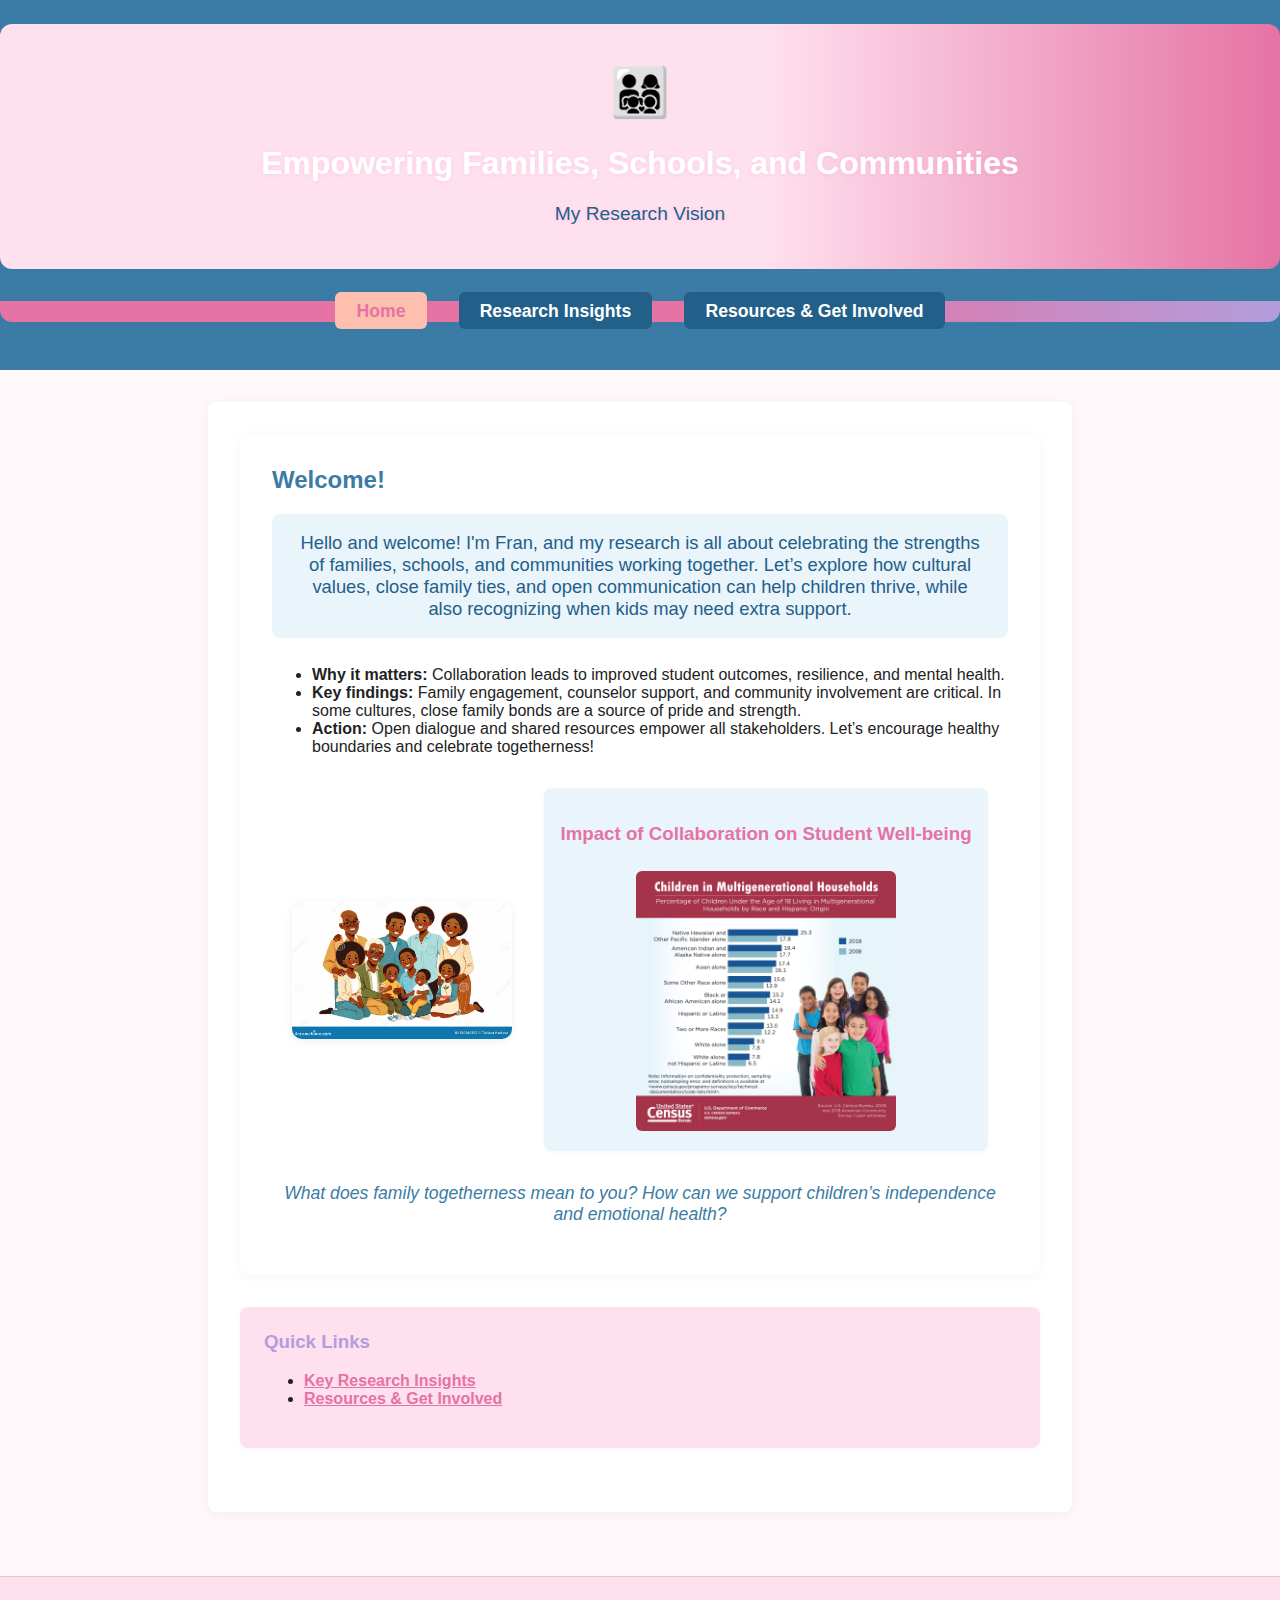
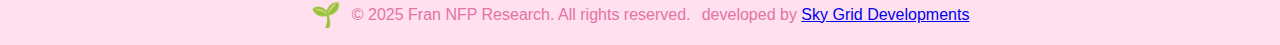
<file: index.html>
<!DOCTYPE html>
<html lang="en">

<head>
    <meta charset="UTF-8">
    <meta name="viewport" content="width=device-width, initial-scale=1.0">
    <title>Empowering Families, Schools, and Communities: Fran’s Research</title>
    <link rel="stylesheet" href="assets/style.css">
</head>

<body>
    <header>
        <div class="hero">
            <span class="hero-icon" role="img" aria-label="Family">👨‍👩‍👧‍👦</span>
            <h1>Empowering Families, Schools, and Communities</h1>
            <p class="hero-sub">My Research Vision</p>
        </div>
        <nav class="main-nav">
            <ul>
                <li><a href="index.html" class="active">Home</a></li>
                <li><a href="insights.html">Research Insights</a></li>
                <li><a href="Resources.html">Resources & Get Involved</a></li>
            </ul>
        </nav>
    </header>
    <main>
        <section class="welcome-card">
            <h2>Welcome!</h2>
            <p class="inviting-intro">Hello and welcome! I'm Fran, and my research is all about celebrating the strengths of
                families, schools, and communities working together. Let’s explore how cultural values, close family
                ties, and open communication can help children thrive, while also recognizing when kids may need extra
                support.</p>
            <ul>
                <li><strong>Why it matters:</strong> Collaboration leads to improved student outcomes, resilience, and
                    mental health.</li>
                <li><strong>Key findings:</strong> Family engagement, counselor support, and community involvement are
                    critical. In some cultures, close family bonds are a source of pride and strength.</li>
                <li><strong>Action:</strong> Open dialogue and shared resources empower all stakeholders. Let’s
                    encourage healthy boundaries and celebrate togetherness!</li>
            </ul>
            <div class="visuals">
                <img src="./Images/images 1.jpg" alt="Family Collaboration" class="welcome-img">
                <div class="chart-container">
                    <h3>Impact of Collaboration on Student Well-being</h3>
                    <img src="./Images/1756089070463blob.jpg" alt="Collaboration Chart" class="chart-img">
                </div>
            </div>
            <div class="conversation-starter">
                <em>What does family togetherness mean to you? How can we support children’s independence and emotional
                    health?</em>
            </div>
        </section>
        <section class="quick-links">
            <h3>Quick Links</h3>
            <ul>
                <li><a href="insights.html">Key Research Insights</a></li>
                <li><a href="Resources.html">Resources & Get Involved</a></li>
            </ul>
        </section>
    </main>
    <footer class="main-footer">
        <div class="footer-content">
            <span class="footer-icon" role="img" aria-label="Community">🌱</span>
            <span>&copy; 2025 Fran NFP Research. All rights reserved.</span>
            <span>developed by <a href="https://www.skygriddev.net">Sky Grid Developments</a></span>
        </div>
    </footer>
</body>

</html>
</file>
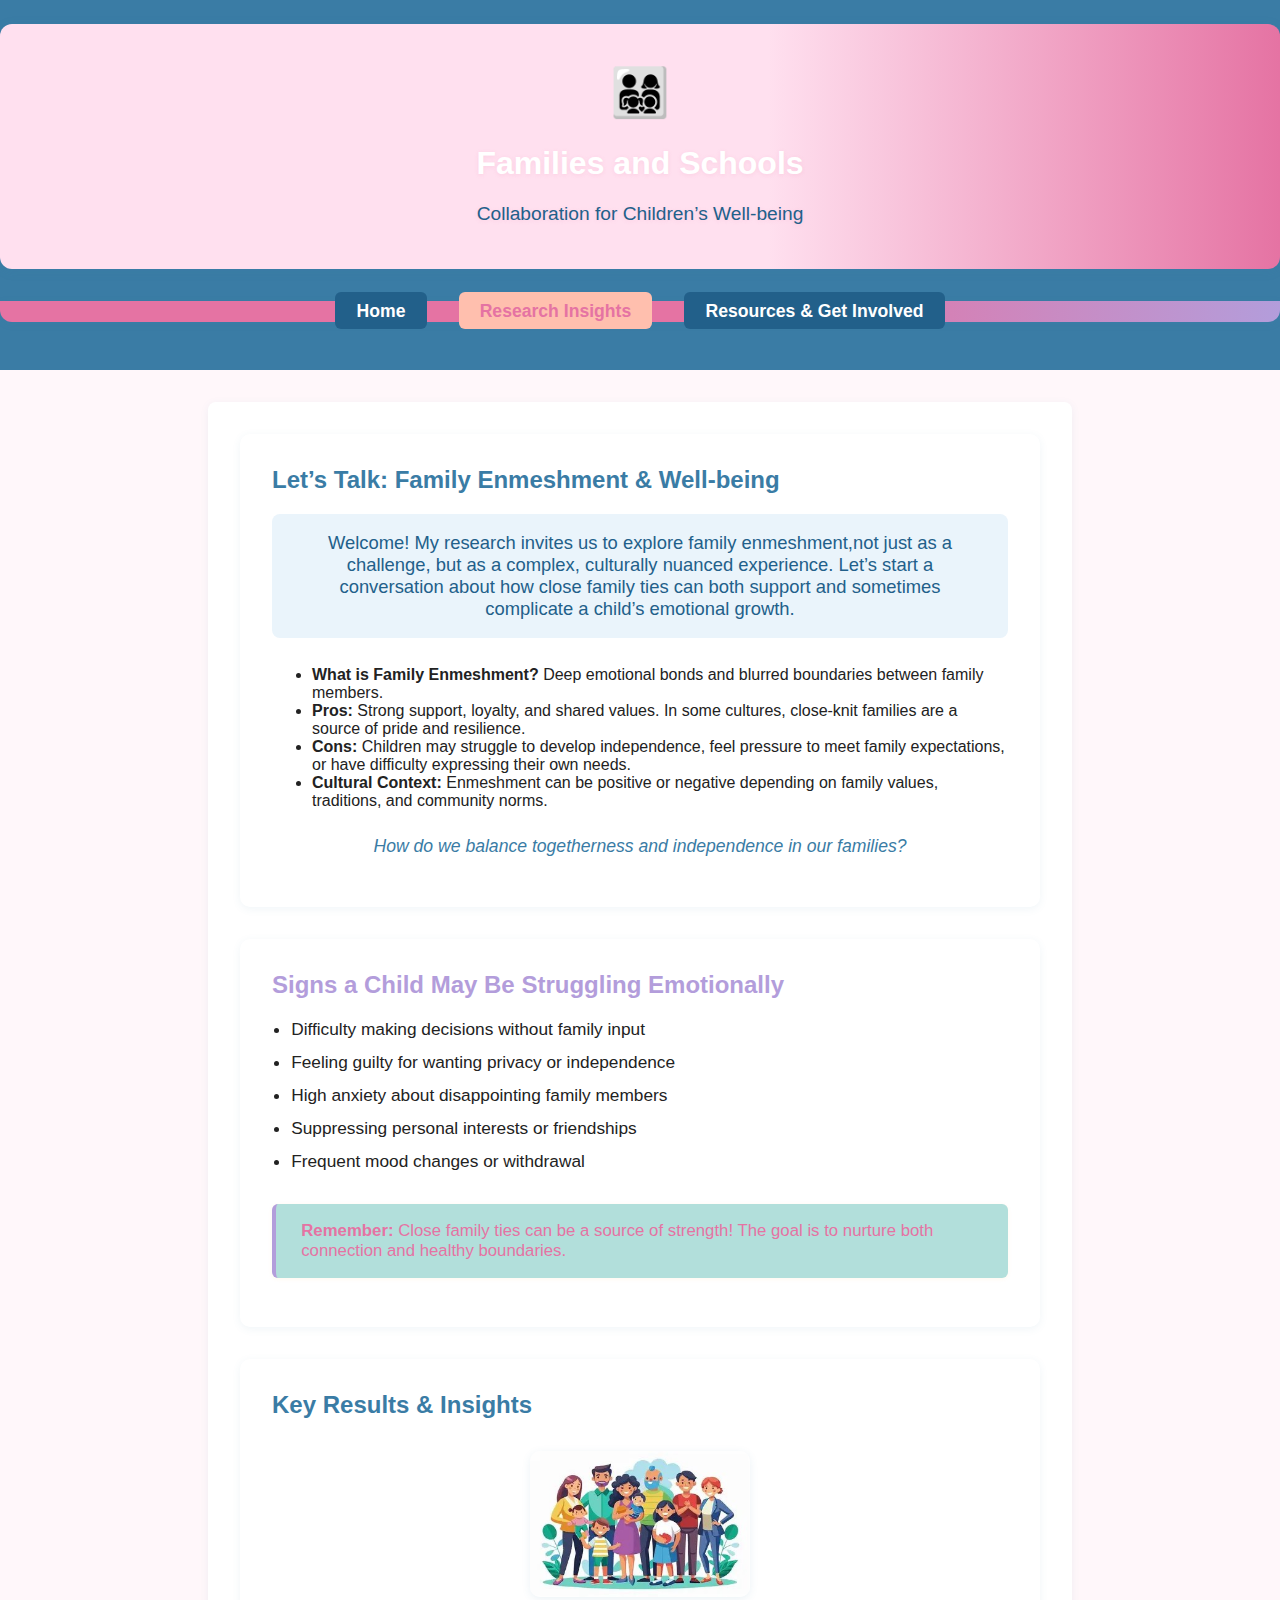
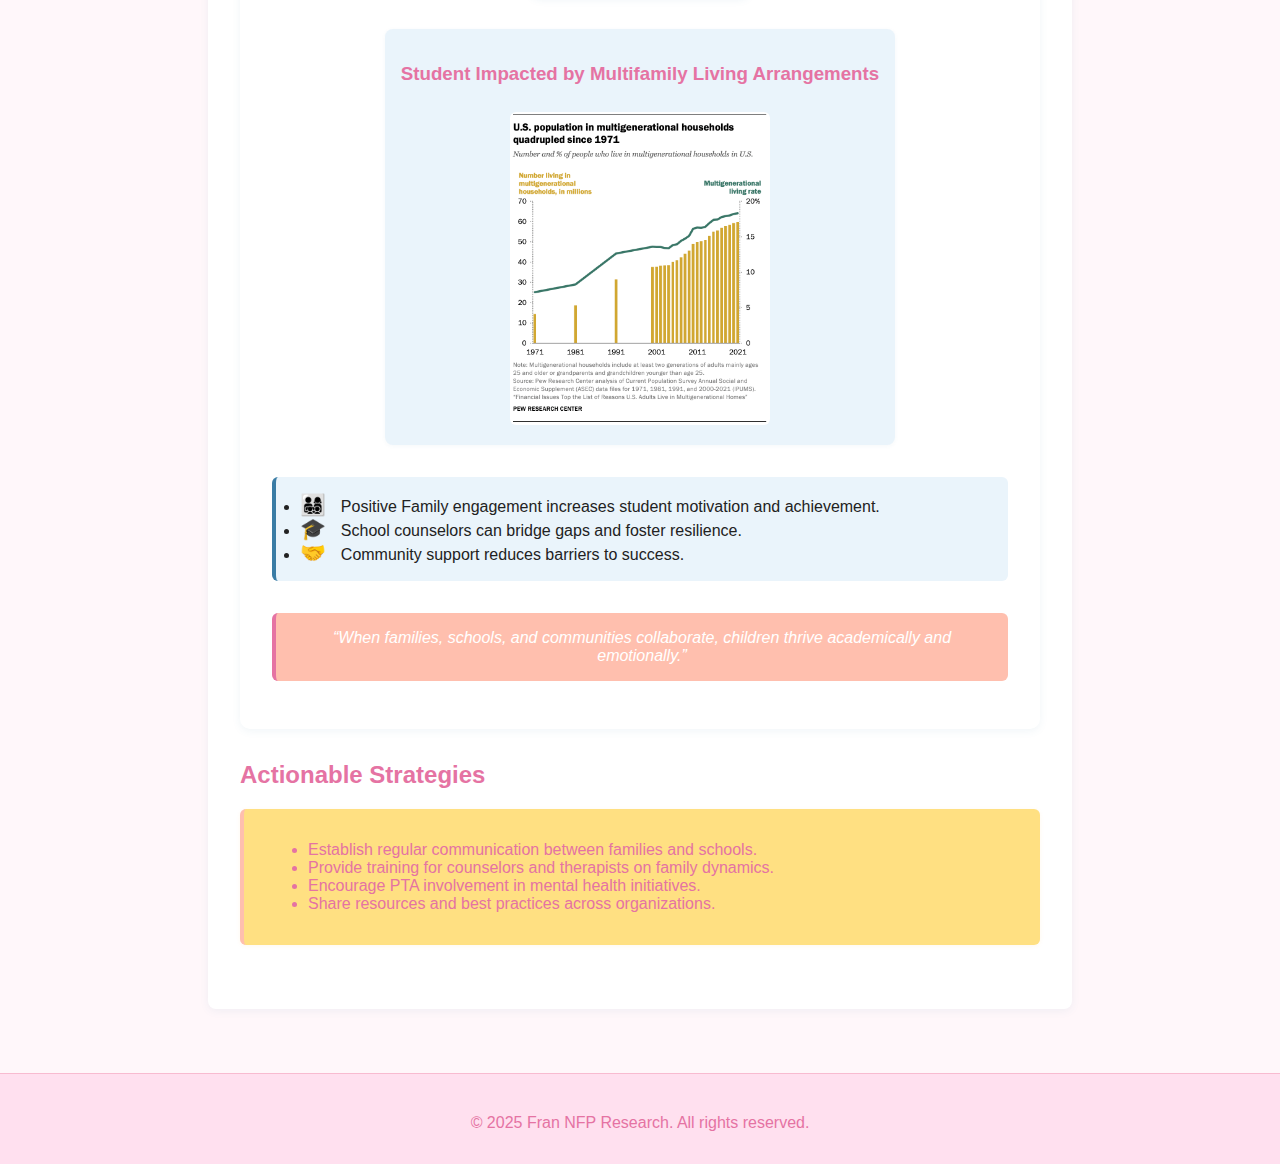
<file: insights.html>
<!DOCTYPE html>
<html lang="en">

<head>
    <meta charset="UTF-8">
    <meta name="viewport" content="width=device-width, initial-scale=1.0">
    <title>Research Insights | Fran’s Research</title>
    <link rel="stylesheet" href="assets/style.css">
</head>

<body>
    <header>
        <div class="hero">
            <span class="hero-icon" role="img" aria-label="Family">👨‍👩‍👧‍👦</span>
            <h1>Families and Schools</h1>
            <p class="hero-sub">Collaboration for Children’s Well-being</p>
        </div>
        <nav class="main-nav">
            <ul>
                <li><a href="index.html">Home</a></li>
                <li><a href="insights.html" class="active">Research Insights</a></li>
                <li><a href="resources.html">Resources & Get Involved</a></li>
            </ul>
        </nav>
    </header>
    <main>
        <section class="topics-card">
            <h2>Let’s Talk: Family Enmeshment & Well-being</h2>
            <p class="inviting-intro">Welcome! My research invites us to explore family enmeshment,not just as a
                challenge, but as a complex, culturally nuanced experience. Let’s start a conversation about how close
                family ties can both support and sometimes complicate a child’s emotional growth.</p>
            <ul>
                <li><strong>What is Family Enmeshment?</strong> Deep emotional bonds and blurred boundaries between
                    family members.</li>
                <li><strong>Pros:</strong> Strong support, loyalty, and shared values. In some cultures, close-knit
                    families are a source of pride and resilience.</li>
                <li><strong>Cons:</strong> Children may struggle to develop independence, feel pressure to meet family
                    expectations, or have difficulty expressing their own needs.</li>
                <li><strong>Cultural Context:</strong> Enmeshment can be positive or negative depending on family
                    values, traditions, and community norms.</li>
            </ul>
            <div class="conversation-starter">
                <em>How do we balance togetherness and independence in our families?</em>
            </div>
        </section>
        <section class="signs-card">
            <h2>Signs a Child May Be Struggling Emotionally</h2>
            <ul class="signs-list">
                <li>Difficulty making decisions without family input</li>
                <li>Feeling guilty for wanting privacy or independence</li>
                <li>High anxiety about disappointing family members</li>
                <li>Suppressing personal interests or friendships</li>
                <li>Frequent mood changes or withdrawal</li>
            </ul>
            <div class="callout positive-callout">
                <strong>Remember:</strong> Close family ties can be a source of strength! The goal is to nurture both
                connection and healthy boundaries.
            </div>
        </section>
        <section class="results-card">
            <h2>Key Results & Insights</h2>
            <div class="results-visuals">
                <img src="./Images/image 2.jpg" alt="Research Impact" class="results-img">
                <div class="chart-container">
                    <h3>Student Impacted by Multifamily Living Arrangements</h3>
                    <img src="./Images/Demographics of mult.png" alt="Results Chart" class="chart-img">
                </div>
            </div>
            <ul class="key-findings">
                <li><span class="icon">👨‍👩‍👧‍👦</span> Positive Family engagement increases student motivation and
                    achievement.</li>
                <li><span class="icon">🎓</span> School counselors can bridge gaps and foster resilience.</li>
                <li><span class="icon">🤝</span> Community support reduces barriers to success.</li>
            </ul>
            <blockquote class="research-quote">“When families, schools, and communities collaborate, children thrive
                academically and emotionally.”</blockquote>
        </section>
        <section>
            <h2>Actionable Strategies</h2>
            <div class="callout">
                <ul>
                    <li>Establish regular communication between families and schools.</li>
                    <li>Provide training for counselors and therapists on family dynamics.</li>
                    <li>Encourage PTA involvement in mental health initiatives.</li>
                    <li>Share resources and best practices across organizations.</li>
                </ul>
            </div>
        </section>
    </main>
    <footer>
        <p>&copy; 2025 Fran NFP Research. All rights reserved.</p>
    </footer>
</body>

</html>
</file>
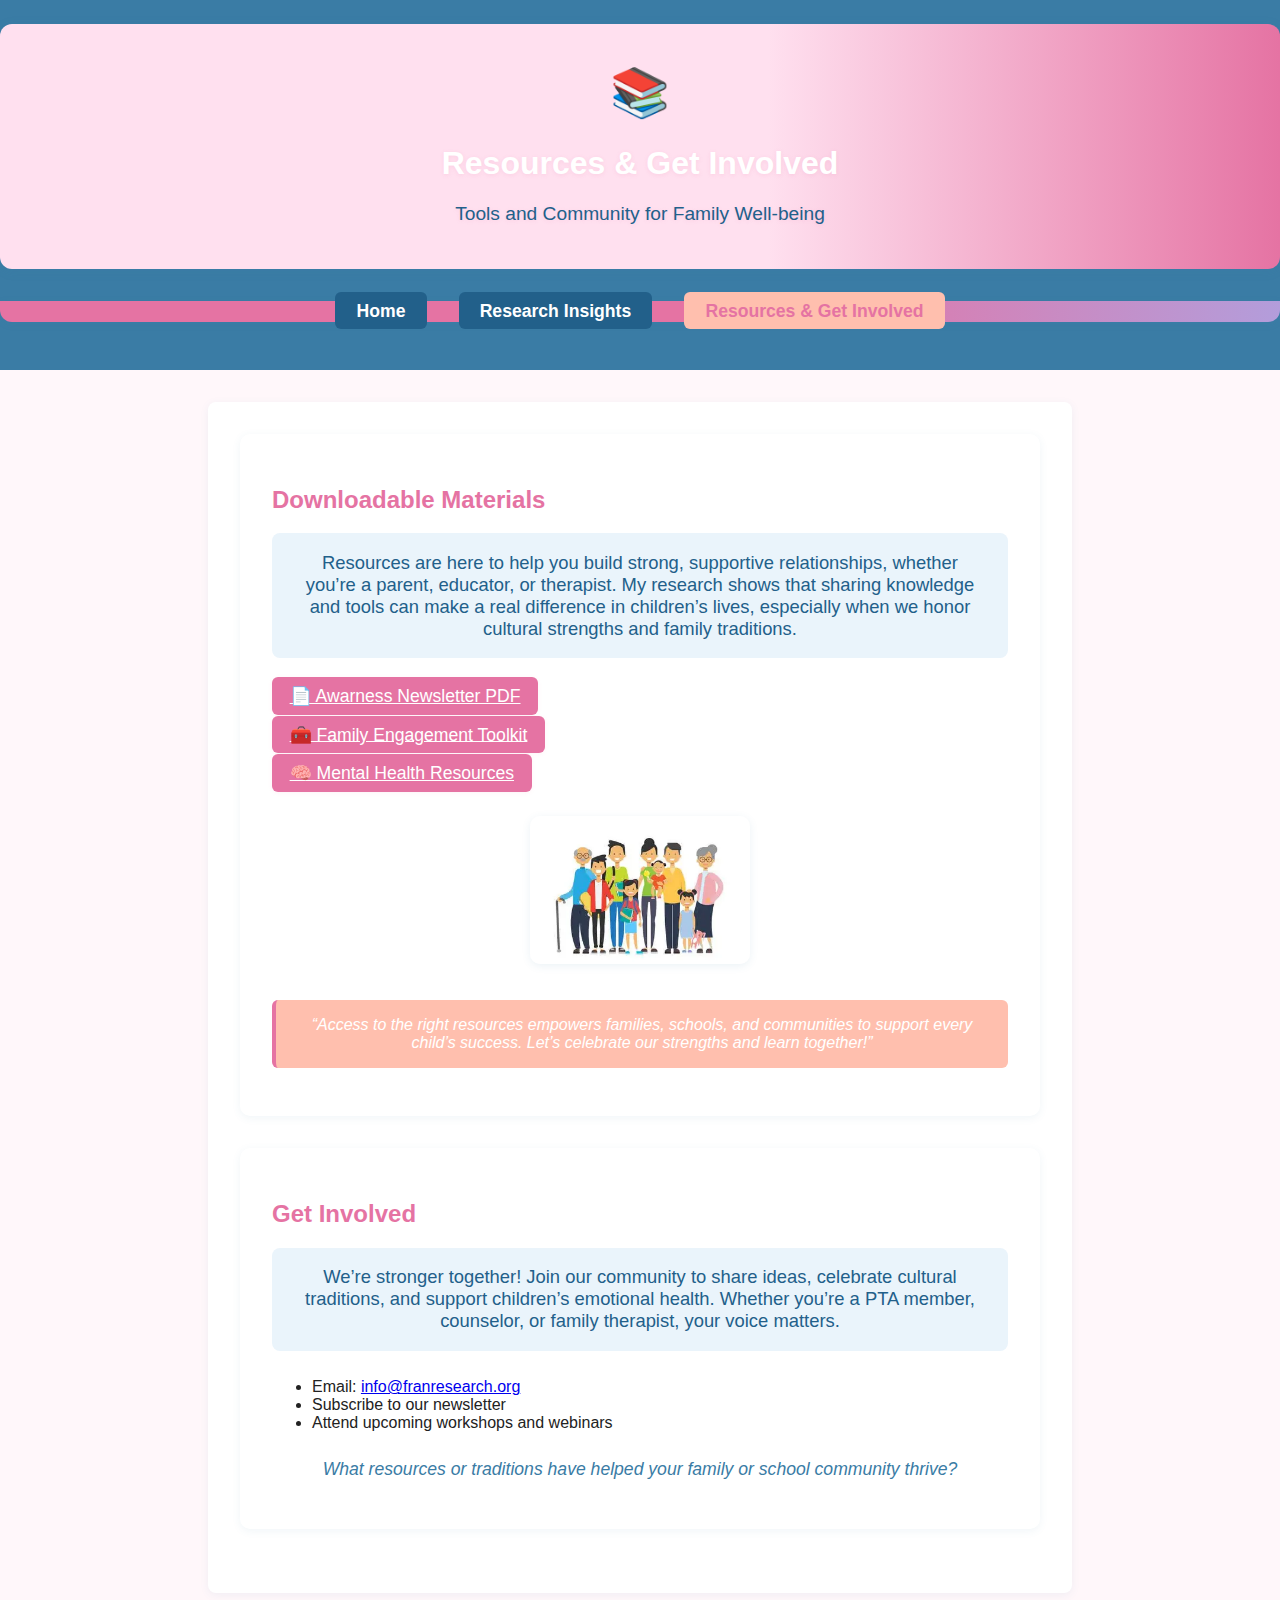
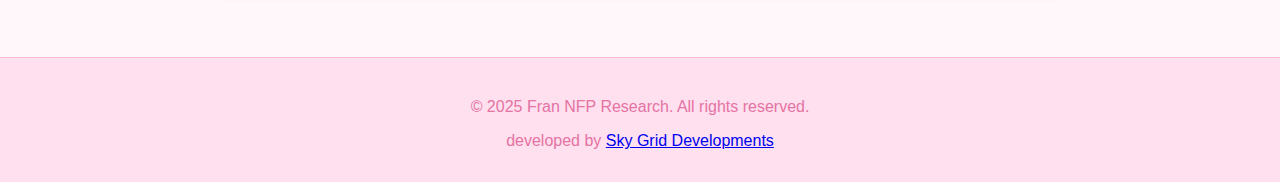
<file: Resources.html>
<!DOCTYPE html>
<html lang="en">

<head>
    <meta charset="UTF-8">
    <meta name="viewport" content="width=device-width, initial-scale=1.0">
    <title>Resources & Get Involved | Fran’s Research</title>
    <link rel="stylesheet" href="assets/style.css">
</head>

<body>
    <header>
        <div class="hero">
            <span class="hero-icon" role="img" aria-label="Resources">📚</span>
            <h1>Resources & Get Involved</h1>
            <p class="hero-sub">Tools and Community for Family Well-being</p>
        </div>
        <nav class="main-nav">
            <ul>
                <li><a href="index.html">Home</a></li>
                <li><a href="insights.html">Research Insights</a></li>
                <li><a href="Resources.html" class="active">Resources & Get Involved</a></li>
            </ul>
        </nav>
    </header>
    <main>
        <section class="resources-card">
            <h2>Downloadable Materials</h2>
            <p class="inviting-intro">Resources are here to help you build strong, supportive relationships, whether
                you’re a parent, educator, or therapist. My research shows that sharing knowledge and tools can make
                a real difference in children’s lives, especially when we honor cultural strengths and family
                traditions.</p>
            <ul class="download-list">
                <li><a href="./Downloadables/News letter.docx.pdf" download>📄 Awarness Newsletter PDF</a></li>
                <li><a href="./Downloadables/tool kit worksheet .pdf" download>🧰 Family Engagement Toolkit</a></li>
                <li><a href="./Downloadables/Resource Guide.pdf" download>🧠 Mental Health Resources</a></li>
            </ul>
            <div class="resources-visuals">
                <img src="./Images/image 3.jpg" alt="Resources Impact" class="resources-img">
            </div>
            <blockquote class="research-quote">“Access to the right resources empowers families, schools, and
                communities to support every child’s success. Let’s celebrate our strengths and learn together!”
            </blockquote>
        </section>
        <section class="get-involved-card">
            <h2>Get Involved</h2>
            <p class="inviting-intro">We’re stronger together! Join our community to share ideas, celebrate cultural
                traditions, and support children’s emotional health. Whether you’re a PTA member, counselor, or family
                therapist, your voice matters.</p>
            <ul>
                <li>Email: <a href="mailto:info@franresearch.org">info@franresearch.org</a></li>
                <li>Subscribe to our newsletter</li>
                <li>Attend upcoming workshops and webinars</li>
            </ul>
            <div class="conversation-starter">
                <em>What resources or traditions have helped your family or school community thrive?</em>
            </div>
        </section>
    </main>
    <footer>
        <p>&copy; 2025 Fran NFP Research. All rights reserved.</p>
        <p>developed by <a href="https://www.skygriddev.net">Sky Grid Developments</a></p>
    </footer>
</body>

</html>
</file>
<file: assets/style.css>
/* Feminine Accent Color Palette */
:root {
    --primary-pink: #e573a3;
    --accent-purple: #b39ddb;
    --accent-peach: #ffbfae;
    --accent-mint: #b2dfdb;
    --accent-yellow: #ffe082;
    --soft-bg: #fff7fa;
    --banner-gradient: linear-gradient(90deg, #ffe0ef 60%, #e573a3 100%);
    --nav-gradient: linear-gradient(90deg, #e573a3 60%, #b39ddb 100%);
}
body {
    font-family: 'Segoe UI', Arial, sans-serif;
    background: var(--soft-bg);
    color: #222;
    margin: 0;
    padding: 0;
    display: flex;
    flex-direction: column;
    min-height: 100vh;
}
header {
    background: #3a7ca5;
    color: #fff;
    padding: 1.5em 0 1em 0;
    text-align: center;
}
nav ul {
    list-style: none;
    padding: 0;
    margin: 0 0 1em 0;
    display: flex;
    justify-content: center;
    gap: 2em;
}
nav a {
    color: #fff;
    text-decoration: none;
    font-weight: bold;
    font-size: 1.1em;
}
nav a:hover {
    text-decoration: underline;
}
main {
    max-width: 800px;
    margin: 2em auto;
    background: #fff;
    border-radius: 8px;
    box-shadow: 0 2px 8px rgba(58,124,165,0.08);
    padding: 2em;
    flex: 1;
}
h1, h2, h3 {
    color: var(--primary-pink);
}
footer {
    background: #ffe0ef;
    color: var(--primary-pink);
    text-align: center;
    padding: 1em 0;
    margin-top: 2em;
    font-size: 0.95em;
}
.main-footer {
    position: relative;
    bottom: 0;
    left: 0;
    width: 100%;
    padding: 1.5em 0 1em 0;
    margin-top: 2em;
    font-size: 1em;
    border-top: 1px solid #f8bbd0;
}
@media (max-width: 600px) {
    main {
        padding: 1em;
    }
    nav ul {
        flex-direction: column;
        gap: 1em;
    }
    .main-footer {
        font-size: 0.9em;
        padding: 1em 0;
    }
}

/* Consistent Banner/Hero Section */
.hero {
    background: var(--banner-gradient);
    padding: 2.5em 1em 1.5em 1em;
    border-radius: 12px;
    margin-bottom: 2em;
    text-align: center;
    box-shadow: 0 2px 12px rgba(58,124,165,0.10);
    color: #fff;
}
.hero h1, .hero-sub {
    color: #fff;
    text-shadow: 0 1px 4px rgba(229,115,163,0.15);
}
.hero-icon {
    font-size: 3em;
    display: block;
    margin-bottom: 0.5em;
}
.hero-sub {
    color: #22608a;
    font-size: 1.2em;
    margin-top: 0.5em;
}

/* Consistent Navigation */
.main-nav {
    background: var(--nav-gradient);
    border-radius: 0 0 12px 12px;
    box-shadow: 0 2px 8px rgba(58,124,165,0.08);
    margin-bottom: 2em;
}
.main-nav ul {
    list-style: none;
    padding: 0;
    margin: 0;
    display: flex;
    justify-content: center;
    gap: 2em;
}
.main-nav a {
    color: #fff;
    background: transparent;
    padding: 0.5em 1.2em;
    border-radius: 6px;
    text-decoration: none;
    font-weight: bold;
    font-size: 1.1em;
    transition: background 0.2s, color 0.2s;
}
.main-nav a:hover, .main-nav a.active {
    background: var(--accent-peach);
    color: var(--primary-pink);
}

/* Key Findings List */
.key-findings {
    background: #eaf4fb;
    border-left: 4px solid #3a7ca5;
    padding: 1em 1.5em;
    border-radius: 6px;
    margin-bottom: 2em;
}
.key-findings .icon {
    font-size: 1.3em;
    margin-right: 0.5em;
}
/* Callout Box for Strategies */
.callout {
    background: var(--accent-yellow);
    border-left: 4px solid var(--accent-peach);
    color: var(--primary-pink);
    padding: 1em 1.5em;
    border-radius: 6px;
    box-shadow: 0 1px 4px rgba(249,168,37,0.08);
    margin-bottom: 2em;
}

/* Card-style Welcome Section */
.welcome-card {
    background: #fff;
    border-radius: 10px;
    box-shadow: 0 2px 8px rgba(58,124,165,0.08);
    padding: 2em;
    margin-bottom: 2em;
    text-align: left;
}
.welcome-card h2 {
    color: #3a7ca5;
    margin-top: 0;
}
/* Quick Links Section */
.quick-links {
    background: #ffe0ef;
    border-radius: 8px;
    padding: 1.5em;
    box-shadow: 0 1px 4px rgba(58,124,165,0.05);
    margin-bottom: 2em;
}
.quick-links h3 {
    color: var(--accent-purple);
    margin-top: 0;
}
.quick-links a {
    color: var(--primary-pink);
    font-weight: bold;
    text-decoration: underline;
}
.quick-links a:hover {
    color: var(--accent-purple);
}
/* Improved Navigation */
.main-nav ul {
    list-style: none;
    padding: 0;
    margin: 0 0 1em 0;
    display: flex;
    justify-content: center;
    gap: 2em;
}
.main-nav a {
    color: #fff;
    background: #22608a;
    padding: 0.5em 1.2em;
    border-radius: 6px;
    text-decoration: none;
    font-weight: bold;
    font-size: 1.1em;
    transition: background 0.2s;
}
.main-nav a:hover {
    background: #f9a825;
    color: #22608a;
}

/* Footer Enhancements */
.main-footer {
    background: #ffe0ef;
    color: var(--primary-pink);
    text-align: center;
    padding: 1.5em 0 1em 0;
    margin-top: 2em;
    font-size: 1em;
    border-top: 1px solid #f8bbd0;
}
.footer-content {
    display: flex;
    align-items: center;
    justify-content: center;
    gap: 0.7em;
}
.footer-icon {
    font-size: 1.5em;
    vertical-align: middle;
    color: var(--accent-peach);
}

/* Sticky Footer */
body {
    min-height: 100vh;
    display: flex;
    flex-direction: column;
}
main {
    flex: 1;
}
footer, .main-footer {
    position: relative;
    bottom: 0;
    left: 0;
    width: 100%;
    background: #ffe0ef;
    color: var(--primary-pink);
    text-align: center;
    padding: 1.5em 0 1em 0;
    margin-top: 2em;
    font-size: 1em;
    border-top: 1px solid #f8bbd0;
}
@media (max-width: 600px) {
    .main-nav ul {
        flex-direction: column;
        gap: 1em;
    }
    .results-visuals {
        flex-direction: column;
        gap: 1em;
    }
    .resources-img {
        max-width: 100%;
    }
    footer, .main-footer {
        font-size: 0.9em;
        padding: 1em 0;
    }
}

/* Visuals Section */
.visuals {
    display: flex;
    flex-wrap: wrap;
    gap: 2em;
    align-items: center;
    justify-content: center;
    margin: 2em 0;
}
.welcome-img {
    max-width: 220px;
    border-radius: 10px;
    box-shadow: 0 2px 8px rgba(58,124,165,0.10);
}
.chart-container {
    background: #eaf4fb;
    border-radius: 8px;
    padding: 1em;
    box-shadow: 0 1px 4px rgba(58,124,165,0.05);
    text-align: center;
}
.chart-img {
    max-width: 260px;
    margin-top: 0.5em;
    border-radius: 6px;
}
.conversation-starter {
    font-size: 1.1em;
    color: #3a7ca5;
    margin: 1.5em 0 1em 0;
    text-align: center;
    font-style: italic;
}

/* Insights Page Enhancements */
.topics-card, .results-card {
    background: #fff;
    border-radius: 10px;
    box-shadow: 0 2px 8px rgba(58,124,165,0.08);
    padding: 2em;
    margin-bottom: 2em;
}
.topics-card h2, .results-card h2 {
    color: #3a7ca5;
    margin-top: 0;
}
.results-visuals {
    display: flex;
    flex-wrap: wrap;
    gap: 2em;
    align-items: center;
    justify-content: center;
    margin: 2em 0;
}
.results-img {
    max-width: 220px;
    border-radius: 10px;
    box-shadow: 0 2px 8px rgba(58,124,165,0.10);
}
.research-quote {
    background: var(--accent-peach);
    border-left: 4px solid var(--primary-pink);
    color: #fff;
    padding: 1em 1.5em;
    border-radius: 6px;
    font-style: italic;
    margin: 2em 0 1em 0;
    text-align: center;
}
/* Inviting Intro and Conversation Starter */
.inviting-intro {
    font-size: 1.15em;
    color: #22608a;
    background: #eaf4fb;
    border-radius: 8px;
    padding: 1em 1.5em;
    margin-bottom: 1.5em;
    text-align: center;
}
.conversation-starter {
    font-size: 1.1em;
    color: #3a7ca5;
    margin: 1.5em 0 1em 0;
    text-align: center;
    font-style: italic;
}
/* Signs Card */
.signs-card {
    background: #fff;
    border-radius: 10px;
    box-shadow: 0 2px 8px rgba(58,124,165,0.08);
    padding: 2em;
    margin-bottom: 2em;
}
.signs-card h2 {
    color: var(--accent-purple);
    margin-top: 0;
}
.signs-list {
    margin: 1em 0 2em 0;
    padding-left: 1.2em;
}
.signs-list li {
    margin-bottom: 0.7em;
    font-size: 1.08em;
}
/* Positive Callout */
.positive-callout {
    background: var(--accent-mint);
    border-left: 4px solid var(--accent-purple);
    padding: 1em 1.5em;
    border-radius: 6px;
    color: var(--primary-pink);
    margin-bottom: 1em;
    font-size: 1.05em;
}

/* Sticky Footer for Insights */
body {
    min-height: 100vh;
    display: flex;
    flex-direction: column;
}
main {
    flex: 1;
}
footer {
    position: relative;
    bottom: 0;
    left: 0;
    width: 100%;
    background: #ffe0ef;
    color: var(--primary-pink);
    text-align: center;
    padding: 1.5em 0 1em 0;
    margin-top: 2em;
    font-size: 1em;
    border-top: 1px solid #f8bbd0;
}
@media (max-width: 600px) {
    .results-visuals {
        flex-direction: column;
        gap: 1em;
    }
    footer {
        font-size: 0.9em;
        padding: 1em 0;
    }
}

/* Resources Page Enhancements */
.resources-card, .get-involved-card {
    background: #fff;
    border-radius: 10px;
    box-shadow: 0 2px 8px rgba(58,124,165,0.08);
    padding: 2em;
    margin-bottom: 2em;
}
.download-list {
    list-style: none;
    padding: 0;
    margin: 1em 0 2em 0;
}
.download-list li {
    margin-bottom: 1em;
    font-size: 1.1em;
}
.download-list a {
    color: #fff;
    background: var(--primary-pink);
    padding: 0.5em 1em;
    border-radius: 6px;
    box-shadow: 0 1px 4px rgba(244,143,177,0.10);
    transition: background 0.2s;
}
.download-list a:hover {
    background: var(--accent-peach);
    color: var(--primary-pink);
}
.resources-visuals {
    text-align: center;
    margin: 2em 0;
}
.resources-img {
    max-width: 220px;
    border-radius: 10px;
    box-shadow: 0 2px 8px rgba(58,124,165,0.10);
}
.research-quote {
    background: var(--accent-peach);
    border-left: 4px solid var(--primary-pink);
    color: #fff;
    padding: 1em 1.5em;
    border-radius: 6px;
    font-style: italic;
    margin: 2em 0 1em 0;
    text-align: center;
}
/* Sticky Footer for Resources */
body {
    min-height: 100vh;
    display: flex;
    flex-direction: column;
}
main {
    flex: 1;
}
footer {
    position: relative;
    bottom: 0;
    left: 0;
    width: 100%;
    background: #ffe0ef;
    color: var(--primary-pink);
    text-align: center;
    padding: 1.5em 0 1em 0;
    margin-top: 2em;
    font-size: 1em;
    border-top: 1px solid #f8bbd0;
}
@media (max-width: 600px) {
    .resources-img {
        max-width: 100%;
    }
    footer {
        font-size: 0.9em;
        padding: 1em 0;
    }
}
</file>
